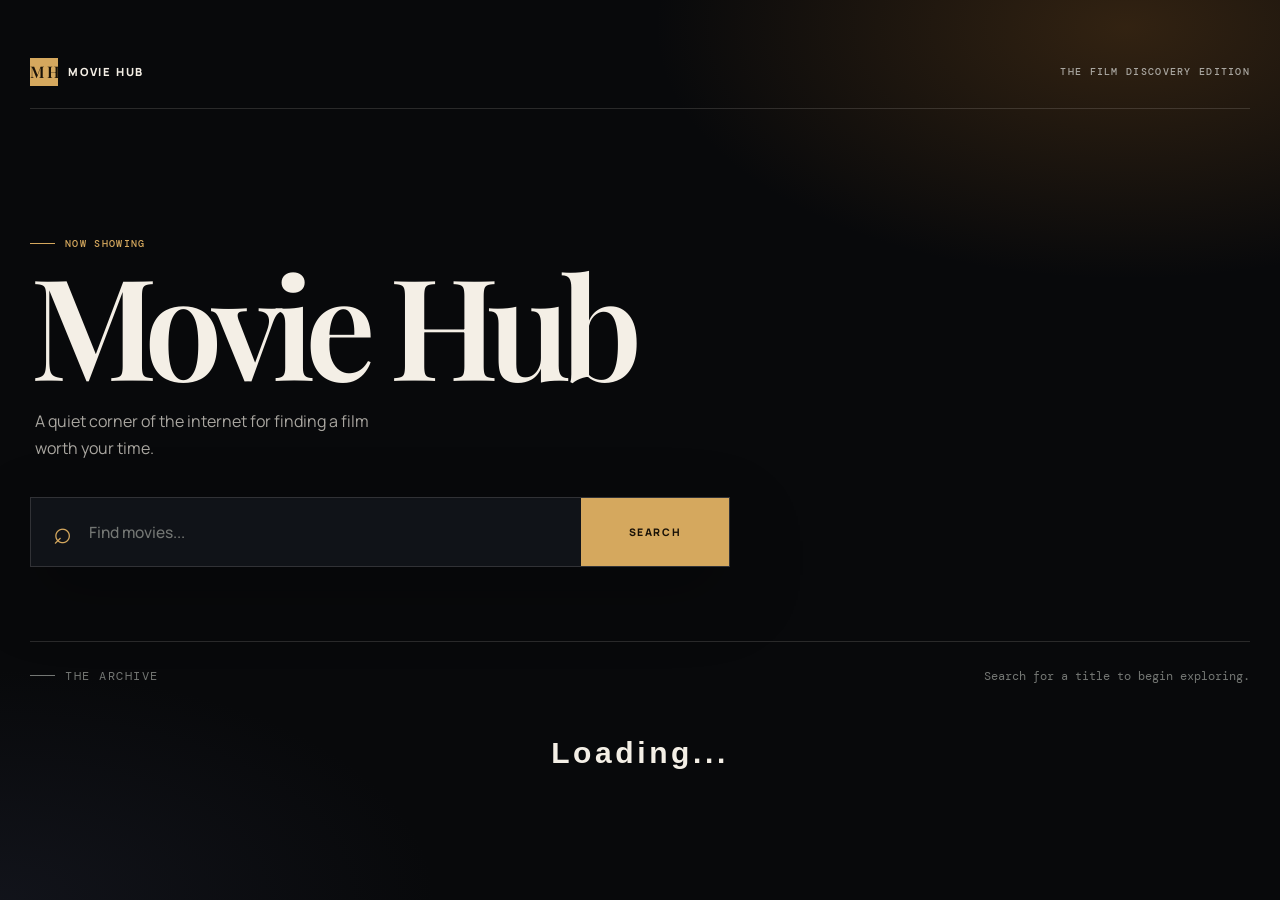
<file: index.html>
<!DOCTYPE html>
<html lang="en">
<head>
  <meta charset="UTF-8">
  <meta name="viewport" content="width=device-width, initial-scale=1.0">
  <title>Movie Hub</title>
  <link rel="stylesheet" href="index.css">
</head>

<body class="p-10">
  <div class="page-shell">
    <header class="topbar">
      <a class="wordmark" href="index.html"><span>MH</span> MOVIE HUB</a>
      <p class="topbar-note">THE FILM DISCOVERY EDITION</p>
    </header>

    <main class="hero">
      <p class="kicker"><span></span> NOW SHOWING</p>
      <h1>Movie Hub</h1>
      <p class="hero-copy">A quiet corner of the internet for finding a film worth your time.</p>

      <form action="" class="frm">
        <input type="text" class="border frm-inpt" placeholder="Find movies...">
        <button class="btn">Search</button>
      </form>
    </main>

    <section class="results-area">
      <div class="results-intro">
        <p class="kicker"><span></span> THE ARCHIVE</p>
        <p>Search for a title to begin exploring.</p>
      </div>

      <div class="validMovie"></div>
    </section>
  </div>

  <script src="index.js"></script>
</body>
</html>
</file>
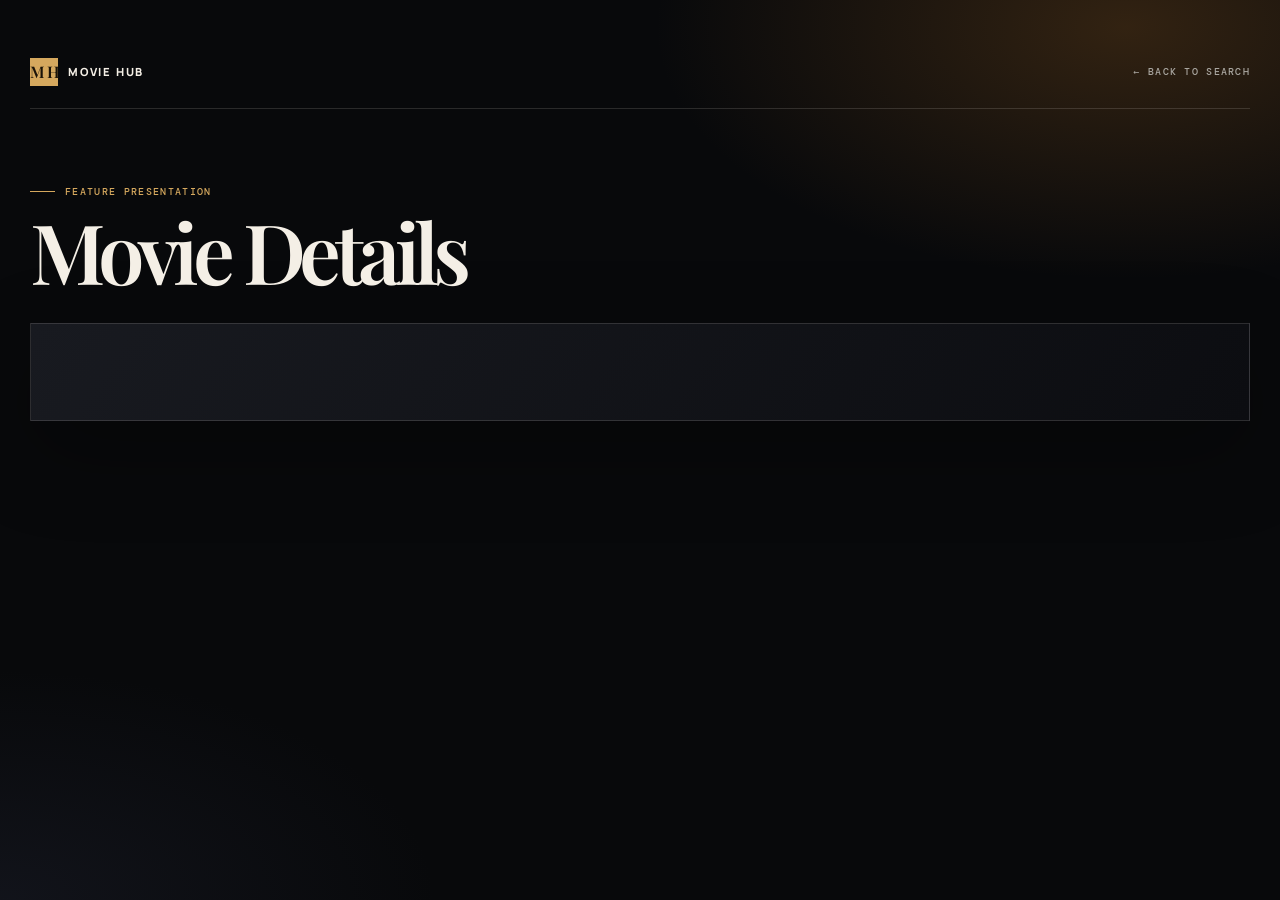
<file: movie-details.html>
<!DOCTYPE html>
<html lang="en">
<head>
  <meta charset="UTF-8">
  <meta name="viewport" content="width=device-width, initial-scale=1.0">
  <title>Movie Details</title>
  <link rel="stylesheet" href="index.css">
</head>

<body class="details-page">
  <div class="page-shell">
    <header class="topbar">
      <a class="wordmark" href="index.html"><span>MH</span> MOVIE HUB</a>
      <a class="back-link" href="index.html">← BACK TO SEARCH</a>
    </header>

    <main class="detail-page-main">
      <p class="kicker"><span></span> FEATURE PRESENTATION</p>
      <h1>Movie Details</h1>

      <div class="movie-detail"></div>
    </main>
  </div>

  <script src="movie-details.js"></script>
</body>
</html>
</file>
<file: index.css>
@import url("https://fonts.googleapis.com/css2?family=DM+Mono:wght@400;500&family=Manrope:wght@400;500;600;700;800&family=Playfair+Display:ital,wght@0,600;0,700;1,600&display=swap");

:root {
  --ink: #08090b;
  --panel: #111318;
  --panel-raised: #181a20;
  --paper: #f4efe6;
  --muted: #a9a6a0;
  --gold: #d5a85e;
  --line: rgba(244, 239, 230, 0.14);
}

* {
  box-sizing: border-box;
}

html,
body {
  margin: 0;
  background: var(--ink);
}

body {
  min-height: 100vh;
  color: var(--paper);
  font-family: "Manrope", Arial, sans-serif;
}

a {
  color: inherit;
  text-decoration: none;
}

.p-10,
.details-page {
  padding: clamp(24px, 4.5vw, 68px) 0 100px;
  background:
    radial-gradient(ellipse 46% 35% at 88% 3%, rgba(123, 78, 29, 0.37), transparent 80%),
    radial-gradient(ellipse 40% 30% at 0% 100%, rgba(42, 46, 66, 0.28), transparent 85%),
    var(--ink);
}

.page-shell {
  width: min(1220px, calc(100% - 48px));
  margin: auto;
}

.topbar {
  display: flex;
  align-items: center;
  justify-content: space-between;
  min-height: 47px;
  padding-bottom: 22px;
  border-bottom: 1px solid var(--line);
}

.wordmark {
  display: inline-flex;
  align-items: center;
  gap: 10px;
  font-size: 0.7rem;
  font-weight: 800;
  letter-spacing: 0.16em;
}

.wordmark span {
  display: grid;
  width: 28px;
  height: 28px;
  place-items: center;
  color: #1a1308;
  background: var(--gold);
  font: 600 1rem "Playfair Display", serif;
}

.topbar-note,
.back-link {
  margin: 0;
  color: var(--muted);
  font: 500 0.62rem "DM Mono", monospace;
  letter-spacing: 0.13em;
}

.back-link:hover {
  color: var(--gold);
}

.hero {
  padding: clamp(70px, 10vw, 140px) 0 74px;
}

.kicker {
  display: flex;
  align-items: center;
  gap: 10px;
  margin: 0 0 19px;
  color: var(--gold);
  font: 500 0.64rem "DM Mono", monospace;
  letter-spacing: 0.13em;
}

.kicker span {
  width: 25px;
  height: 1px;
  background: currentColor;
}

.hero h1,
.detail-page-main > h1 {
  margin: 0;
  font-family: "Playfair Display", Georgia, serif;
  font-weight: 600;
  letter-spacing: -0.075em;
}

.hero h1 {
  font-size: clamp(4.3rem, 11vw, 9.7rem);
  line-height: 0.76;
}

.hero-copy {
  max-width: 350px;
  margin: 32px 0 35px 5px;
  color: var(--muted);
  font-size: 1rem;
  line-height: 1.7;
}

.frm {
  display: flex;
  width: min(100%, 700px);
  min-height: 70px;
  border: 1px solid var(--line);
  background: rgba(19, 21, 27, 0.82);
  box-shadow: 0 26px 72px rgba(0, 0, 0, 0.26);
}

.frm::before {
  content: "⌕";
  align-self: center;
  padding-left: 22px;
  color: var(--gold);
  font: 2rem/1 Georgia, serif;
}

.frm:focus-within {
  border-color: rgba(213, 168, 94, 0.85);
  box-shadow: 0 0 0 4px rgba(213, 168, 94, 0.08);
}

.frm-inpt {
  width: 100%;
  min-width: 0;
  padding: 0 17px;
  border: 0;
  outline: 0;
  color: var(--paper);
  background: transparent;
  font: 500 0.97rem "Manrope", sans-serif;
}

.frm-inpt::placeholder {
  color: #747774;
}

.btn {
  min-width: 148px;
  border: 0;
  padding: 0 23px;
  color: #1a1207;
  background: var(--gold);
  cursor: pointer;
  font: 800 0.65rem "Manrope", sans-serif;
  letter-spacing: 0.16em;
  text-transform: uppercase;
}

.btn:hover {
  background: #efcf95;
}

.results-area {
  padding-top: 26px;
  border-top: 1px solid var(--line);
}

.results-intro {
  display: flex;
  justify-content: space-between;
  gap: 16px;
}

.results-intro .kicker,
.results-intro > p {
  margin: 0;
}

.results-intro > p {
  color: #747774;
  font: 0.74rem "DM Mono", monospace;
}

.validMovie {
  display: grid;
  grid-template-columns: repeat(auto-fill, minmax(205px, 1fr));
  gap: 21px;
  margin-top: 30px;
}

.movie-card {
  position: relative;
  overflow: hidden;
  padding-bottom: 17px;
  border: 1px solid transparent;
  background: var(--panel);
  cursor: pointer;
  box-shadow: 0 18px 42px rgba(0, 0, 0, 0.19);
  transition: 0.3s;
}

.movie-card:hover {
  z-index: 1;
  border-color: rgba(213, 168, 94, 0.75);
  box-shadow: 0 28px 54px rgba(0, 0, 0, 0.43);
  transform: translateY(-9px);
}

.movie-card img {
  display: block;
  width: 100%;
  aspect-ratio: 2 / 2.9;
  object-fit: cover;
  background: var(--panel-raised);
}

.movie-card h1 {
  overflow: hidden;
  margin: 16px 15px 6px;
  font: 700 0.9rem "Manrope", sans-serif;
  text-overflow: ellipsis;
  white-space: nowrap;
}

.movie-card h1 + h1 {
  margin-top: 0;
  color: var(--gold);
  font: 500 0.62rem "DM Mono", monospace;
  letter-spacing: 0.09em;
}

.loader {
  grid-column: 1 / -1;
  width: fit-content;
  margin: 22px auto;
  padding-bottom: 10px;
  color: var(--paper);
  background: linear-gradient(var(--gold) 0 0) 0 100% / 0% 2px no-repeat;
  font: 500 0.69rem "DM Mono", monospace;
  letter-spacing: 0.12em;
  animation: loading 1.5s linear infinite;
}

.loader::before {
  content: "SEARCHING THE ARCHIVE";
}

@keyframes loading {
  to {
    background-size: 100% 2px;
  }
}

/* Movie details */

.detail-page-main {
  padding-top: 76px;
}

.detail-page-main > h1 {
  margin-bottom: 38px;
  font-size: clamp(3.2rem, 6.5vw, 6.5rem);
  line-height: 0.82;
}

.movie-detail {
  display: grid;
  grid-template-columns: minmax(205px, 286px) repeat(3, minmax(0, 1fr));
  gap: 0 27px;
  padding: clamp(20px, 4vw, 48px);
  border: 1px solid var(--line);
  background: linear-gradient(125deg, #181a20, #0c0d11);
  box-shadow: 0 30px 88px rgba(0, 0, 0, 0.32);
}

.movie-detail > div:first-child {
  grid-row: 1 / span 4;
}

.movie-detail > div:first-child img {
  display: block;
  width: 100%;
  aspect-ratio: 2 / 3;
  object-fit: cover;
  box-shadow: 16px 17px 0 rgba(213, 168, 94, 0.13);
}

.movie-detail > div:nth-child(2),
.movie-detail > div:nth-child(3),
.movie-detail > a {
  grid-column: 2 / -1;
}

.movie-detail > div:nth-child(2) {
  padding-bottom: 27px;
  border-bottom: 1px solid var(--line);
}

.movie-detail h2 {
  margin: 0 0 21px;
  font: 600 clamp(2.3rem, 4.5vw, 4.7rem) / 0.94 "Playfair Display", serif;
}

.movie-detail section {
  display: flex;
  flex-wrap: wrap;
  gap: 7px;
}

.movie-detail section p {
  margin: 0;
  padding: 7px 9px;
  border: 1px solid var(--line);
  color: #c9c6bf;
  font: 500 0.62rem "DM Mono", monospace;
}

.movie-detail > div:nth-child(3) {
  padding: 29px 0;
}

.movie-detail > div:nth-child(3) p:first-child,
.movie-detail > div:nth-child(n + 4) p:first-child {
  color: var(--gold);
  font: 500 0.62rem "DM Mono", monospace;
  letter-spacing: 0.13em;
  text-transform: uppercase;
}

.movie-detail > div:nth-child(3) p:last-child {
  color: #cbc8c1;
  line-height: 1.76;
}

.movie-detail > div:nth-child(n + 4):nth-child(-n + 6) {
  padding-top: 22px;
  border-top: 1px solid var(--line);
}

.movie-detail > div:nth-child(4) {
  grid-column: 2;
}

.movie-detail > div:nth-child(5) {
  grid-column: 3;
}

.movie-detail > div:nth-child(6) {
  grid-column: 4;
}

.movie-detail > a {
  margin-top: 35px;
}

.movie-detail button {
  border: 1px solid var(--gold);
  padding: 15px 21px;
  color: var(--gold);
  background: transparent;
  cursor: pointer;
  font: 700 0.64rem "Manrope", sans-serif;
  letter-spacing: 0.14em;
  text-transform: uppercase;
}

.movie-detail button:hover {
  color: #181108;
  background: var(--gold);
}

@media (max-width: 560px) {
  .page-shell {
    width: calc(100% - 32px);
  }

  .topbar-note {
    display: none;
  }

  .hero {
    padding: 78px 0 58px;
  }

  .hero h1 {
    font-size: clamp(4.1rem, 21vw, 6.3rem);
  }

  .frm {
    min-height: 61px;
  }

  .btn {
    min-width: 92px;
    padding: 0 9px;
    font-size: 0.56rem;
  }

  .validMovie {
    grid-template-columns: repeat(2, minmax(0, 1fr));
    gap: 12px;
  }

  .movie-card h1 {
    margin: 12px 11px 4px;
    font-size: 0.75rem;
  }

  .movie-detail {
    display: block;
    padding: 17px;
  }

  .movie-detail > div:first-child {
    width: min(210px, 72%);
    margin-bottom: 26px;
  }

  .movie-detail > div:nth-child(2),
  .movie-detail > div:nth-child(3),
  .movie-detail > div:nth-child(n + 4) {
    padding: 22px 0;
    border-top: 1px solid var(--line);
  }
}

/* HTML: <div class="loader"></div> */
.loader {
  width: fit-content;
  font-weight: bold;
  font-family: sans-serif;
  font-size: 30px;
  padding-bottom: 8px;
  background: linear-gradient(currentColor 0 0) 0 100%/0% 3px no-repeat;
  animation: l2 2s linear infinite;
}
.loader:before {
  content:"Loading..."
}
@keyframes l2 {to{background-size: 100% 3px}}
</file>
